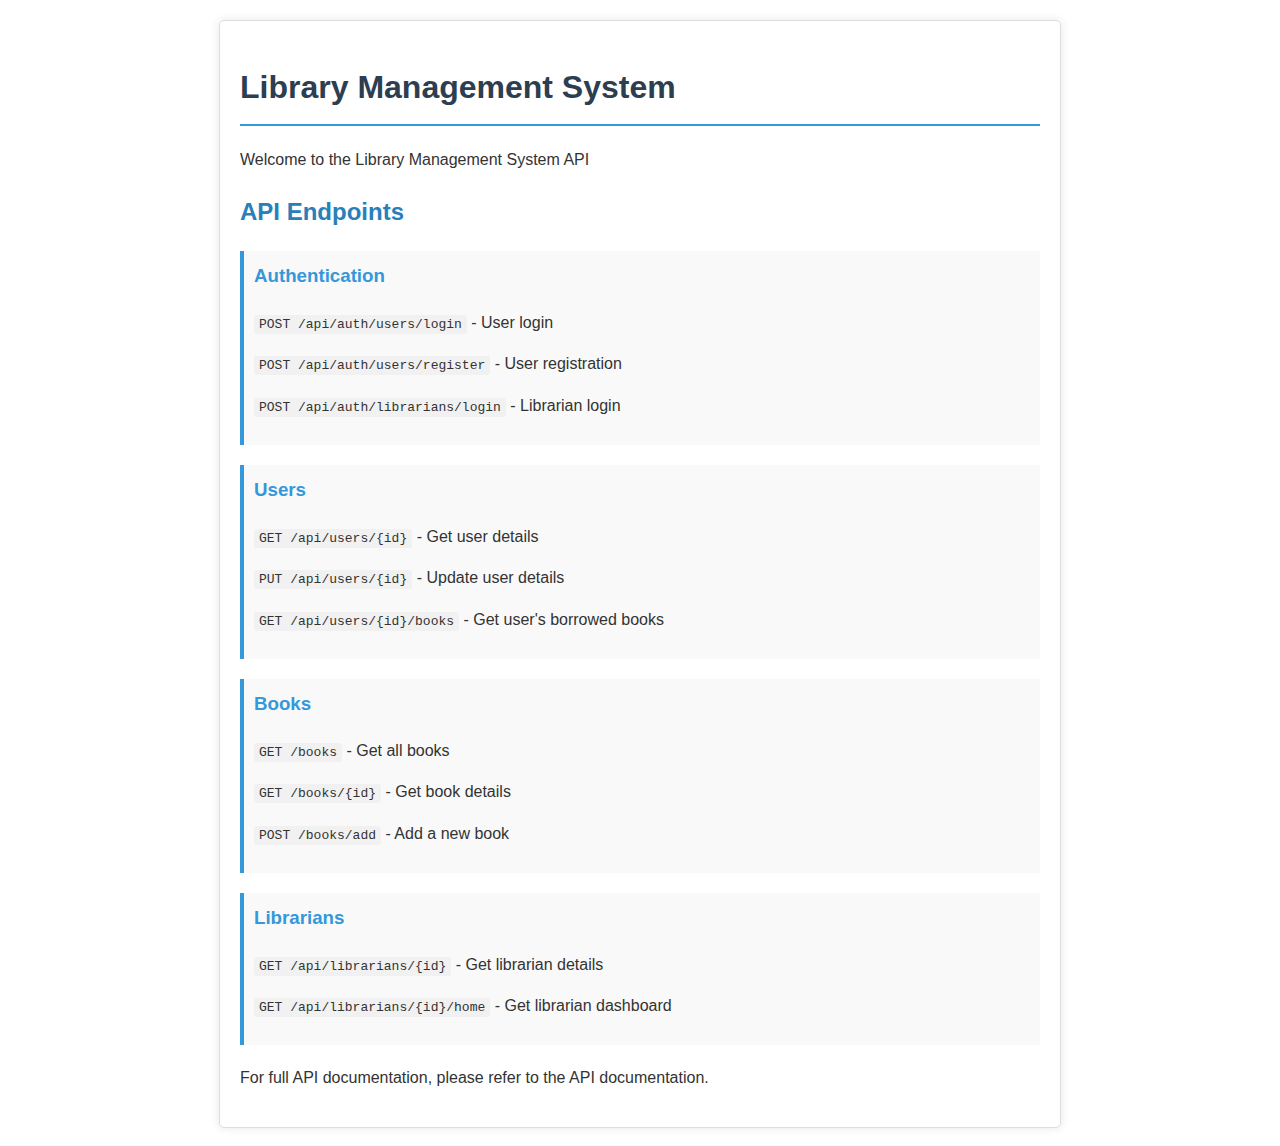
<file: target/classes/static/index.html>
<!DOCTYPE html>
<html lang="en">
<head>
    <meta charset="UTF-8">
    <meta name="viewport" content="width=device-width, initial-scale=1.0">
    <title>Library Management System</title>
    <style>
        body {
            font-family: Arial, sans-serif;
            line-height: 1.6;
            margin: 0;
            padding: 20px;
            color: #333;
        }
        .container {
            max-width: 800px;
            margin: 0 auto;
            padding: 20px;
            border: 1px solid #ddd;
            border-radius: 5px;
            box-shadow: 0 0 10px rgba(0,0,0,0.1);
        }
        h1 {
            color: #2c3e50;
            border-bottom: 2px solid #3498db;
            padding-bottom: 10px;
        }
        h2 {
            color: #2980b9;
        }
        .endpoint {
            margin-bottom: 20px;
            padding: 10px;
            background-color: #f9f9f9;
            border-left: 4px solid #3498db;
        }
        .endpoint h3 {
            margin-top: 0;
            color: #3498db;
        }
        code {
            background-color: #f1f1f1;
            padding: 2px 5px;
            border-radius: 3px;
            font-family: monospace;
        }
    </style>
</head>
<body>
    <div class="container">
        <h1>Library Management System</h1>
        <p>Welcome to the Library Management System API</p>
        
        <h2>API Endpoints</h2>
        
        <div class="endpoint">
            <h3>Authentication</h3>
            <p><code>POST /api/auth/users/login</code> - User login</p>
            <p><code>POST /api/auth/users/register</code> - User registration</p>
            <p><code>POST /api/auth/librarians/login</code> - Librarian login</p>
        </div>
        
        <div class="endpoint">
            <h3>Users</h3>
            <p><code>GET /api/users/{id}</code> - Get user details</p>
            <p><code>PUT /api/users/{id}</code> - Update user details</p>
            <p><code>GET /api/users/{id}/books</code> - Get user's borrowed books</p>
        </div>
        
        <div class="endpoint">
            <h3>Books</h3>
            <p><code>GET /books</code> - Get all books</p>
            <p><code>GET /books/{id}</code> - Get book details</p>
            <p><code>POST /books/add</code> - Add a new book</p>
        </div>
        
        <div class="endpoint">
            <h3>Librarians</h3>
            <p><code>GET /api/librarians/{id}</code> - Get librarian details</p>
            <p><code>GET /api/librarians/{id}/home</code> - Get librarian dashboard</p>
        </div>
        
        <p>For full API documentation, please refer to the API documentation.</p>
    </div>
</body>
</html>
</file>
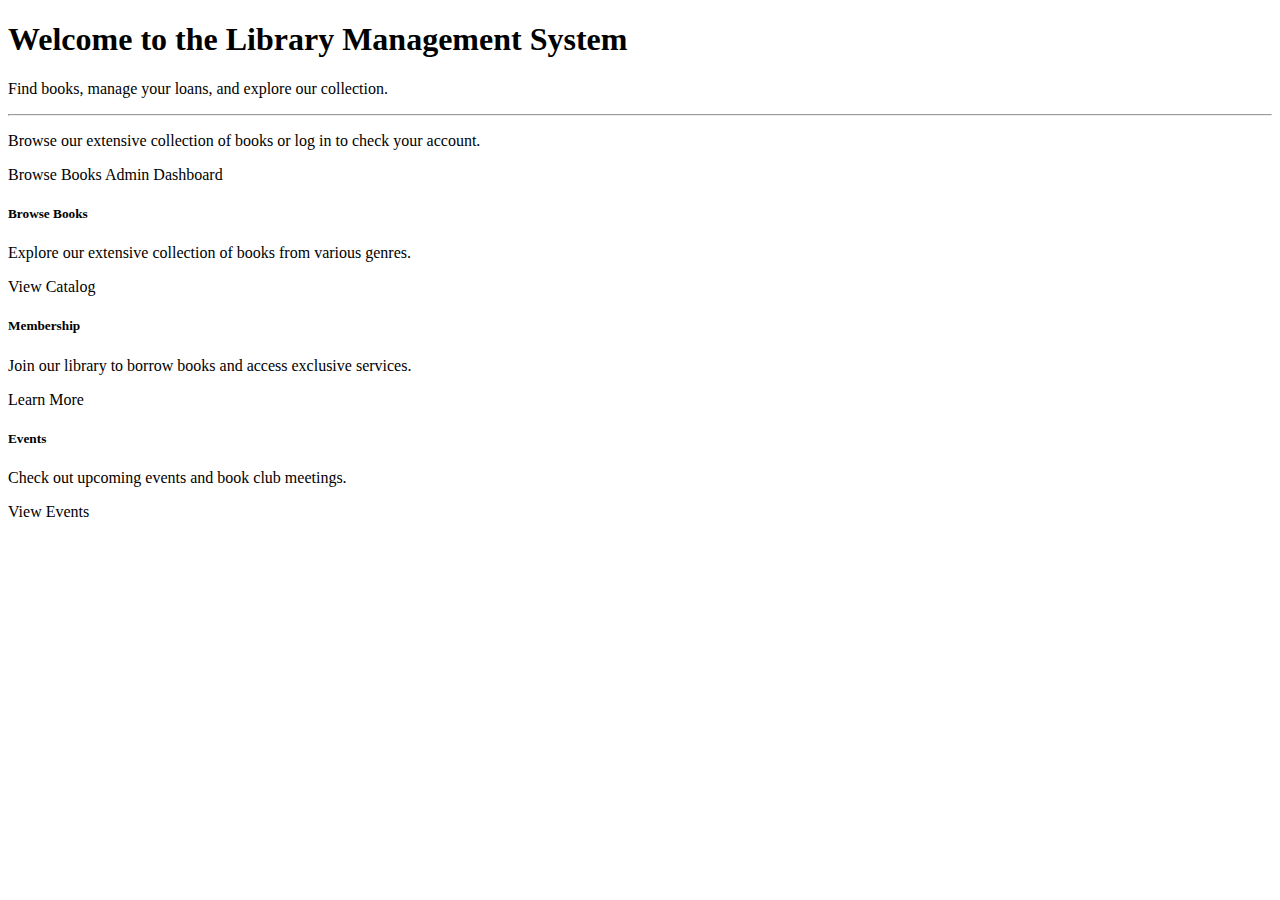
<file: target/classes/templates/index.html>
<!DOCTYPE html>
<html xmlns:th="http://www.thymeleaf.org">
<head th:replace="fragments/layout :: head('Home')"></head>
<body>
    <header th:replace="fragments/layout :: header"></header>
    
    <div class="container mt-4">
        <div th:replace="fragments/layout :: alert"></div>
        
        <div class="jumbotron bg-light p-5 rounded">
            <h1 class="display-4">Welcome to the Library Management System</h1>
            <p class="lead">Find books, manage your loans, and explore our collection.</p>
            <hr class="my-4">
            <p>Browse our extensive collection of books or log in to check your account.</p>
            <a class="btn btn-primary btn-lg" th:href="@{/books}" role="button">Browse Books</a>
            <a class="btn btn-secondary btn-lg" th:href="@{/admin/dashboard}" role="button">Admin Dashboard</a>
        </div>
        
        <div class="row mt-5">
            <div class="col-md-4">
                <div class="card">
                    <div class="card-body">
                        <h5 class="card-title">Browse Books</h5>
                        <p class="card-text">Explore our extensive collection of books from various genres.</p>
                        <a th:href="@{/books}" class="btn btn-outline-primary">View Catalog</a>
                    </div>
                </div>
            </div>
            <div class="col-md-4">
                <div class="card">
                    <div class="card-body">
                        <h5 class="card-title">Membership</h5>
                        <p class="card-text">Join our library to borrow books and access exclusive services.</p>
                        <a th:href="@{/membership}" class="btn btn-outline-primary">Learn More</a>
                    </div>
                </div>
            </div>
            <div class="col-md-4">
                <div class="card">
                    <div class="card-body">
                        <h5 class="card-title">Events</h5>
                        <p class="card-text">Check out upcoming events and book club meetings.</p>
                        <a th:href="@{/events}" class="btn btn-outline-primary">View Events</a>
                    </div>
                </div>
            </div>
        </div>
    </div>
    
    <footer th:replace="fragments/layout :: footer"></footer>
</body>
</html>
</file>
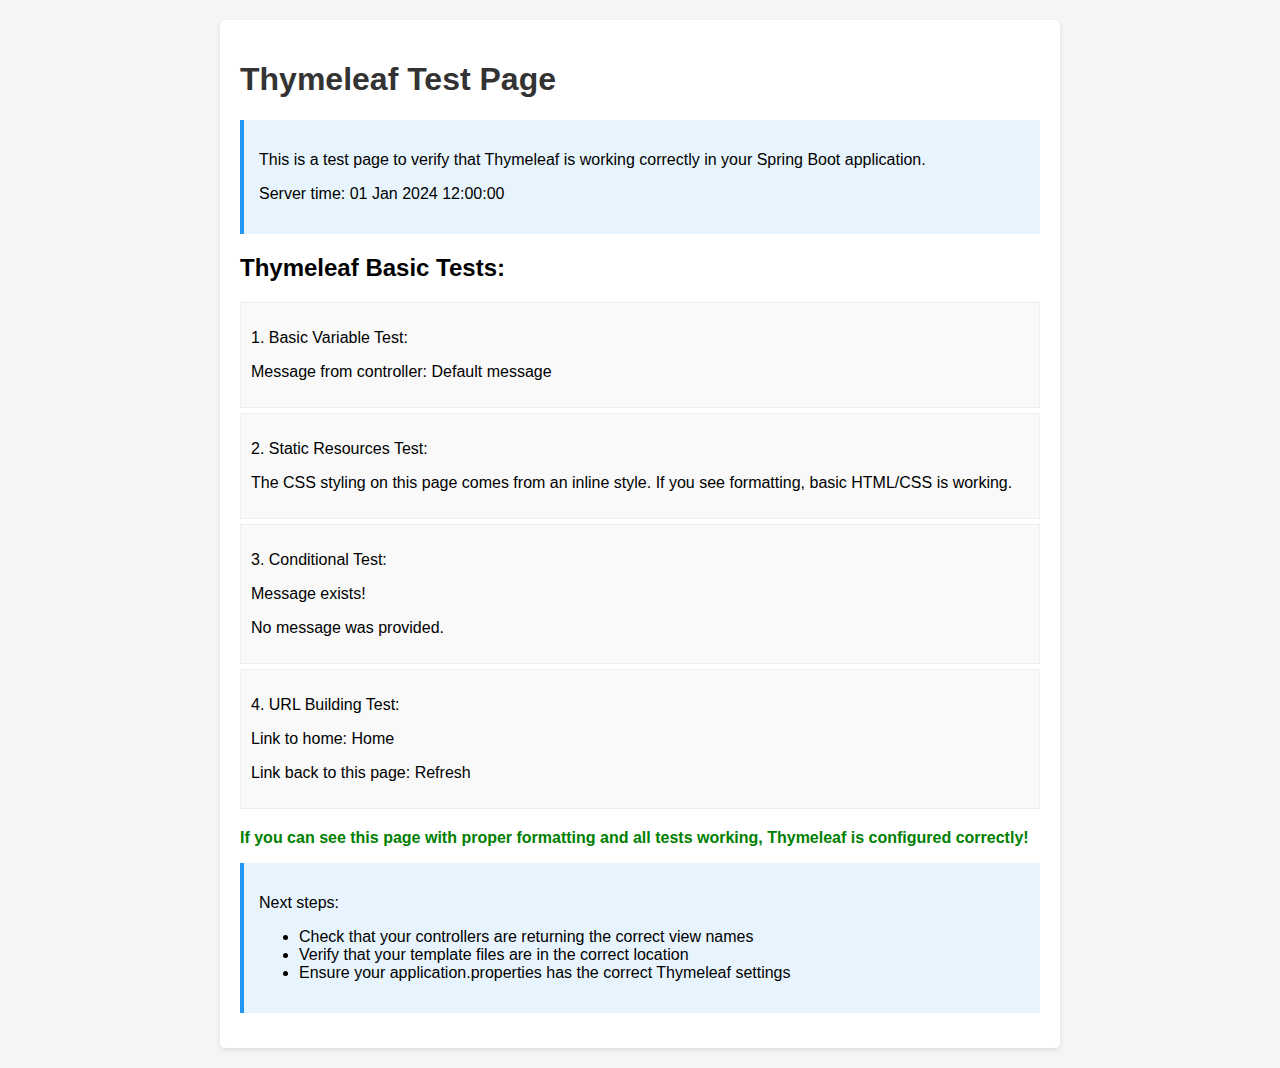
<file: target/classes/templates/test.html>
<!DOCTYPE html>
<html xmlns:th="http://www.thymeleaf.org">
<head>
    <meta charset="UTF-8">
    <meta name="viewport" content="width=device-width, initial-scale=1.0">
    <title>Thymeleaf Test Page</title>
    <style>
        body {
            font-family: Arial, sans-serif;
            margin: 0;
            padding: 20px;
            background-color: #f5f5f5;
        }
        .container {
            max-width: 800px;
            margin: 0 auto;
            background-color: #fff;
            padding: 20px;
            border-radius: 5px;
            box-shadow: 0 2px 5px rgba(0,0,0,0.1);
        }
        h1 {
            color: #333;
        }
        .success {
            color: green;
            font-weight: bold;
        }
        .info-box {
            background-color: #e8f4fd;
            border-left: 4px solid #2196F3;
            padding: 15px;
            margin: 15px 0;
        }
        .test-items {
            margin: 20px 0;
        }
        .test-item {
            padding: 10px;
            margin: 5px 0;
            background-color: #f9f9f9;
            border: 1px solid #eee;
        }
    </style>
</head>
<body>
    <div class="container">
        <h1>Thymeleaf Test Page</h1>
        
        <div class="info-box">
            <p>This is a test page to verify that Thymeleaf is working correctly in your Spring Boot application.</p>
            <p th:text="'Server time: ' + ${#dates.format(#dates.createNow(), 'dd MMM yyyy HH:mm:ss')}">Server time: 01 Jan 2024 12:00:00</p>
        </div>
        
        <div class="test-items">
            <h2>Thymeleaf Basic Tests:</h2>
            
            <div class="test-item">
                <p>1. Basic Variable Test:</p>
                <p>Message from controller: <span th:text="${message ?: 'No message provided'}">Default message</span></p>
            </div>
            
            <div class="test-item">
                <p>2. Static Resources Test:</p>
                <p>The CSS styling on this page comes from an inline style. If you see formatting, basic HTML/CSS is working.</p>
            </div>
            
            <div class="test-item">
                <p>3. Conditional Test:</p>
                <p th:if="${message != null}">Message exists!</p>
                <p th:unless="${message != null}">No message was provided.</p>
            </div>
            
            <div class="test-item">
                <p>4. URL Building Test:</p>
                <p>Link to home: <a th:href="@{/}">Home</a></p>
                <p>Link back to this page: <a th:href="@{/test}">Refresh</a></p>
            </div>
        </div>
        
        <p class="success">If you can see this page with proper formatting and all tests working, Thymeleaf is configured correctly!</p>
        
        <div class="info-box">
            <p>Next steps:</p>
            <ul>
                <li>Check that your controllers are returning the correct view names</li>
                <li>Verify that your template files are in the correct location</li>
                <li>Ensure your application.properties has the correct Thymeleaf settings</li>
            </ul>
        </div>
    </div>
</body>
</html>
</file>
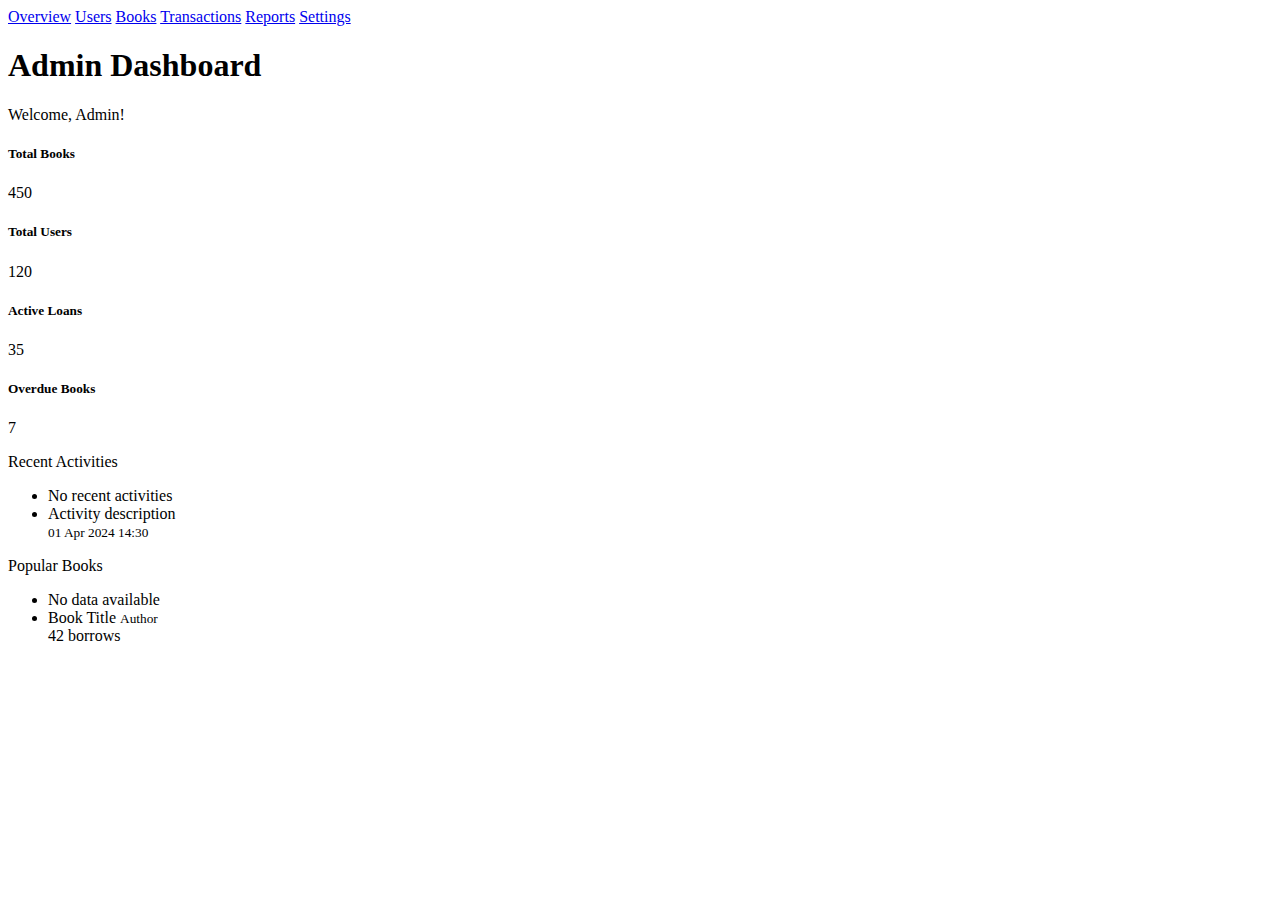
<file: target/classes/templates/admin/dashboard.html>
<!DOCTYPE html>
<html xmlns:th="http://www.thymeleaf.org">
<head th:replace="fragments/layout :: head('Admin Dashboard')"></head>
<body>
    <header th:replace="fragments/layout :: header"></header>
    
    <div class="container-fluid mt-4">
        <div th:replace="fragments/layout :: alert"></div>
        
        <div class="row">
            <div class="col-md-2">
                <div class="list-group">
                    <a href="#" class="list-group-item list-group-item-action active" id="overview-tab">Overview</a>
                    <a href="#" class="list-group-item list-group-item-action" id="users-tab">Users</a>
                    <a href="#" class="list-group-item list-group-item-action" id="books-tab">Books</a>
                    <a href="#" class="list-group-item list-group-item-action" id="transactions-tab">Transactions</a>
                    <a href="#" class="list-group-item list-group-item-action" id="reports-tab">Reports</a>
                    <a href="#" class="list-group-item list-group-item-action" id="settings-tab">Settings</a>
                </div>
            </div>
            
            <div class="col-md-10">
                <!-- Overview Tab -->
                <div id="overview-content">
                    <h1>Admin Dashboard</h1>
                    <p class="lead">Welcome, <span th:text="${user != null ? user.fullName : 'Admin'}">Admin</span>!</p>
                    
                    <div class="row mt-4">
                        <div class="col-md-3">
                            <div class="card text-white bg-primary mb-3">
                                <div class="card-body">
                                    <h5 class="card-title">Total Books</h5>
                                    <p class="card-text display-4" th:text="${stats != null ? stats.totalBooks : '0'}">450</p>
                                </div>
                            </div>
                        </div>
                        <div class="col-md-3">
                            <div class="card text-white bg-success mb-3">
                                <div class="card-body">
                                    <h5 class="card-title">Total Users</h5>
                                    <p class="card-text display-4" th:text="${stats != null ? stats.totalUsers : '0'}">120</p>
                                </div>
                            </div>
                        </div>
                        <div class="col-md-3">
                            <div class="card text-white bg-info mb-3">
                                <div class="card-body">
                                    <h5 class="card-title">Active Loans</h5>
                                    <p class="card-text display-4" th:text="${stats != null ? stats.activeLoans : '0'}">35</p>
                                </div>
                            </div>
                        </div>
                        <div class="col-md-3">
                            <div class="card text-white bg-danger mb-3">
                                <div class="card-body">
                                    <h5 class="card-title">Overdue Books</h5>
                                    <p class="card-text display-4" th:text="${stats != null ? stats.overdueBooks : '0'}">7</p>
                                </div>
                            </div>
                        </div>
                    </div>
                    
                    <div class="row mt-4">
                        <div class="col-md-6">
                            <div class="card">
                                <div class="card-header">
                                    Recent Activities
                                </div>
                                <div class="card-body">
                                    <ul class="list-group list-group-flush">
                                        <li class="list-group-item" th:if="${recentActivities == null || recentActivities.empty}">
                                            No recent activities
                                        </li>
                                        <li class="list-group-item" th:each="activity : ${recentActivities ?: {}}">
                                            <div th:text="${activity.description}">Activity description</div>
                                            <small class="text-muted" th:text="${#temporals.format(activity.timestamp, 'dd MMM yyyy HH:mm')}">01 Apr 2024 14:30</small>
                                        </li>
                                    </ul>
                                </div>
                            </div>
                        </div>
                        <div class="col-md-6">
                            <div class="card">
                                <div class="card-header">
                                    Popular Books
                                </div>
                                <div class="card-body">
                                    <ul class="list-group list-group-flush">
                                        <li class="list-group-item" th:if="${popularBooks == null || popularBooks.empty}">
                                            No data available
                                        </li>
                                        <li class="list-group-item" th:each="book : ${popularBooks ?: {}}">
                                            <div class="d-flex justify-content-between align-items-center">
                                                <div>
                                                    <span th:text="${book.title}">Book Title</span>
                                                    <small class="text-muted d-block" th:text="${book.author}">Author</small>
                                                </div>
                                                <span class="badge bg-primary rounded-pill" th:text="${book.borrowCount} + ' borrows'">42 borrows</span>
                                            </div>
                                        </li>
                                    </ul>
                                </div>
                            </div>
                        </div>
                    </div>
                </div>
                
                <!-- Users Tab (hidden by default) -->
                <div id="users-content" style="display: none;">
                    <h2>User Management</h2>
                    <div class="card">
                        <div class="card-header d-flex justify-content-between align-items-center">
                            <span>All Users</span>
                            <a th:href="@{/admin/users/add}" class="btn btn-sm btn-primary">Add User</a>
                        </div>
                        <div class="card-body">
                            <div class="table-responsive">
                                <table class="table table-striped table-hover">
                                    <thead>
                                        <tr>
                                            <th>ID</th>
                                            <th>Username</th>
                                            <th>Full Name</th>
                                            <th>Email</th>
                                            <th>Role</th>
                                            <th>Status</th>
                                            <th>Actions</th>
                                        </tr>
                                    </thead>
                                    <tbody>
                                        <tr th:if="${users == null || users.empty}">
                                            <td colspan="7" class="text-center">No users found</td>
                                        </tr>
                                        <tr th:each="user : ${users ?: {}}">
                                            <td th:text="${user.id}">1</td>
                                            <td th:text="${user.username}">username</td>
                                            <td th:text="${user.fullName}">Full Name</td>
                                            <td th:text="${user.email}">email@example.com</td>
                                            <td th:text="${user.role}">MEMBER</td>
                                            <td>
                                                <span class="badge bg-success" th:if="${user.active}">Active</span>
                                                <span class="badge bg-danger" th:unless="${user.active}">Inactive</span>
                                            </td>
                                            <td>
                                                <div class="btn-group btn-group-sm">
                                                    <a th:href="@{/admin/users/{id}/edit(id=${user.id})}" class="btn btn-outline-primary">Edit</a>
                                                    <a th:href="@{/admin/users/{id}/transactions(id=${user.id})}" class="btn btn-outline-info">Transactions</a>
                                                    <button th:if="${user.active}" class="btn btn-outline-danger" 
                                                            onclick="if(confirm('Are you sure you want to disable this user?')) 
                                                                        { document.getElementById('disable-form-' + [[${user.id}]]).submit(); }">
                                                        Disable
                                                    </button>
                                                    <button th:unless="${user.active}" class="btn btn-outline-success" 
                                                            onclick="if(confirm('Are you sure you want to enable this user?')) 
                                                            { document.getElementById('enable-form-' + [[${user.id}]]).submit(); }">
                                                        Enable
                                                    </button>
                                                    <form th:id="'disable-form-' + ${user.id}" th:action="@{/admin/users/{id}/disable(id=${user.id})}" method="post" style="display: none;"></form>
                                                    <form th:id="'enable-form-' + ${user.id}" th:action="@{/admin/users/{id}/enable(id=${user.id})}" method="post" style="display: none;"></form>
                                                </div>
                                            </td>
                                        </tr>
                                    </tbody>
                                </table>
                            </div>
                        </div>
                    </div>
                </div>
                
                <!-- Books Tab (hidden by default) -->
                <div id="books-content" style="display: none;">
                    <h2>Book Management</h2>
                    <div class="card">
                        <div class="card-header d-flex justify-content-between align-items-center">
                            <span>All Books</span>
                            <a th:href="@{/admin/books/add}" class="btn btn-sm btn-primary">Add Book</a>
                        </div>
                        <div class="card-body">
                            <!-- Book management content -->
                        </div>
                    </div>
                </div>
                
                <!-- Other tabs hidden by default -->
                <div id="transactions-content" style="display: none;">
                    <h2>Transaction Management</h2>
                    <!-- Transactions content -->
                </div>
                
                <div id="reports-content" style="display: none;">
                    <h2>Reports</h2>
                    <!-- Reports content -->
                </div>
                
                <div id="settings-content" style="display: none;">
                    <h2>System Settings</h2>
                    <!-- Settings content -->
                </div>
            </div>
        </div>
    </div>
    
    <footer th:replace="fragments/layout :: footer"></footer>
    
    <script>
        document.addEventListener('DOMContentLoaded', function() {
            // Tab switching logic for admin dashboard
            const tabs = ['overview', 'users', 'books', 'transactions', 'reports', 'settings'];
            tabs.forEach(tab => {
                const tabElement = document.getElementById(tab + '-tab');
                if (tabElement) {
                    tabElement.addEventListener('click', function(e) {
                        e.preventDefault();
                        // Hide all content
                        tabs.forEach(t => {
                            const content = document.getElementById(t + '-content');
                            if (content) content.style.display = 'none';
                            const tabEl = document.getElementById(t + '-tab');
                            if (tabEl) tabEl.classList.remove('active');
                        });
                        // Show selected content
                        const content = document.getElementById(tab + '-content');
                        if (content) content.style.display = 'block';
                        this.classList.add('active');
                    });
                }
            });
        });
    </script>
</body>
</html>
</file>
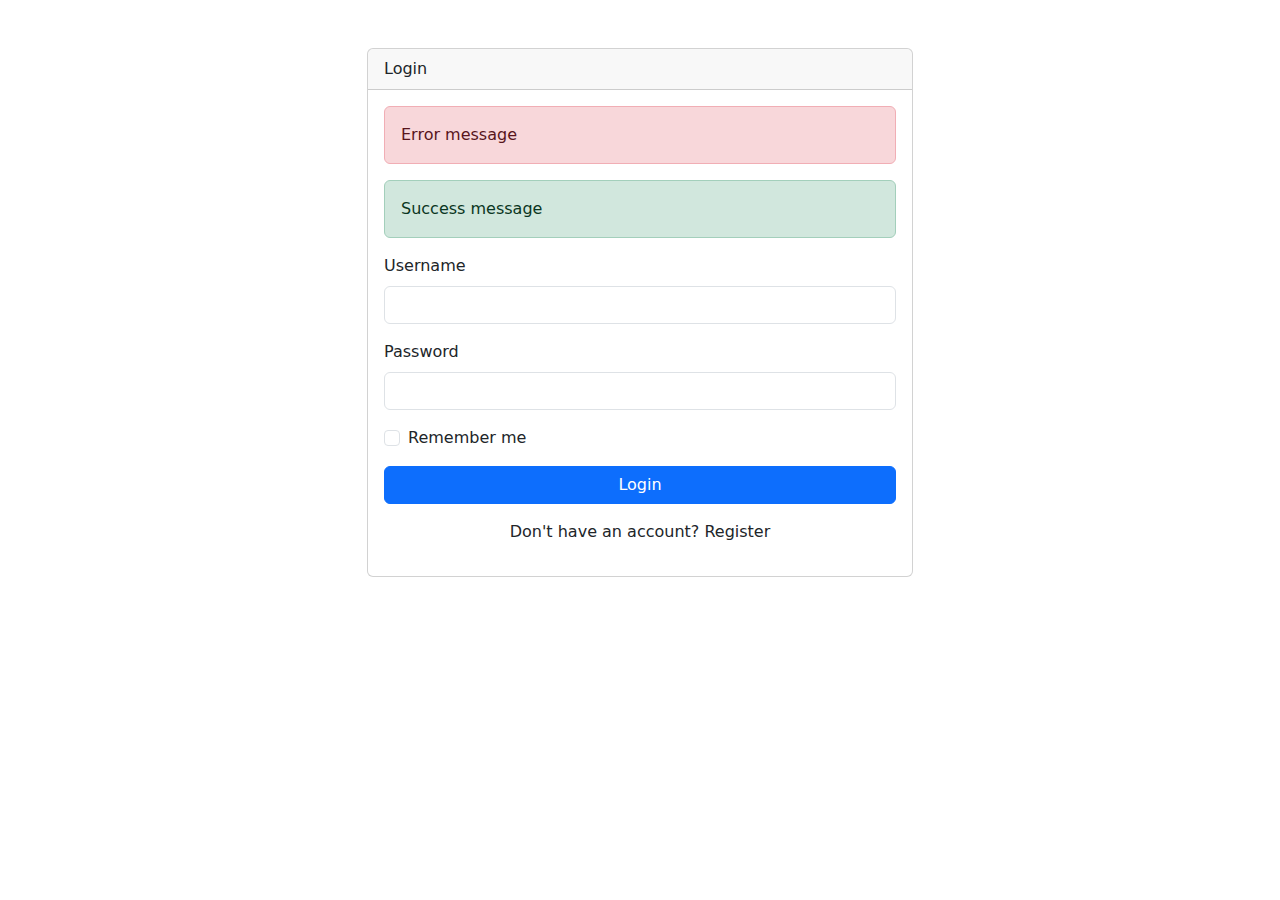
<file: target/classes/templates/auth/login.html>
<!DOCTYPE html>
<html xmlns:th="http://www.thymeleaf.org">
<head>
    <meta charset="UTF-8">
    <meta name="viewport" content="width=device-width, initial-scale=1.0">
    <title>Login - Library Management System</title>
    <!-- Bootstrap CSS -->
    <link href="https://cdn.jsdelivr.net/npm/bootstrap@5.3.0/dist/css/bootstrap.min.css" rel="stylesheet">
</head>
<body>
    <div class="container mt-5">
        <div class="row justify-content-center">
            <div class="col-md-6">
                <div class="card">
                    <div class="card-header">Login</div>
                    <div class="card-body">
                        <div th:if="${error}" class="alert alert-danger">
                            <span th:text="${error}">Error message</span>
                        </div>
                        <div th:if="${success}" class="alert alert-success">
                            <span th:text="${success}">Success message</span>
                        </div>
                        <form th:action="@{/auth/login}" method="post">
                            <div class="mb-3">
                                <label for="username" class="form-label">Username</label>
                                <input type="text" class="form-control" id="username" name="username" required>
                            </div>
                            <div class="mb-3">
                                <label for="password" class="form-label">Password</label>
                                <input type="password" class="form-control" id="password" name="password" required>
                            </div>
                            <div class="mb-3 form-check">
                                <input type="checkbox" class="form-check-input" id="remember-me" name="remember-me">
                                <label class="form-check-label" for="remember-me">Remember me</label>
                            </div>
                            <div class="d-grid">
                                <button type="submit" class="btn btn-primary">Login</button>
                            </div>
                        </form>
                        <div class="mt-3 text-center">
                            <p>Don't have an account? <a th:href="@{/auth/register}">Register</a></p>
                        </div>
                    </div>
                </div>
            </div>
        </div>
    </div>
    
    <!-- Bootstrap Bundle with Popper -->
    <script src="https://cdn.jsdelivr.net/npm/bootstrap@5.3.0/dist/js/bootstrap.bundle.min.js"></script>
</body>
</html>
</file>
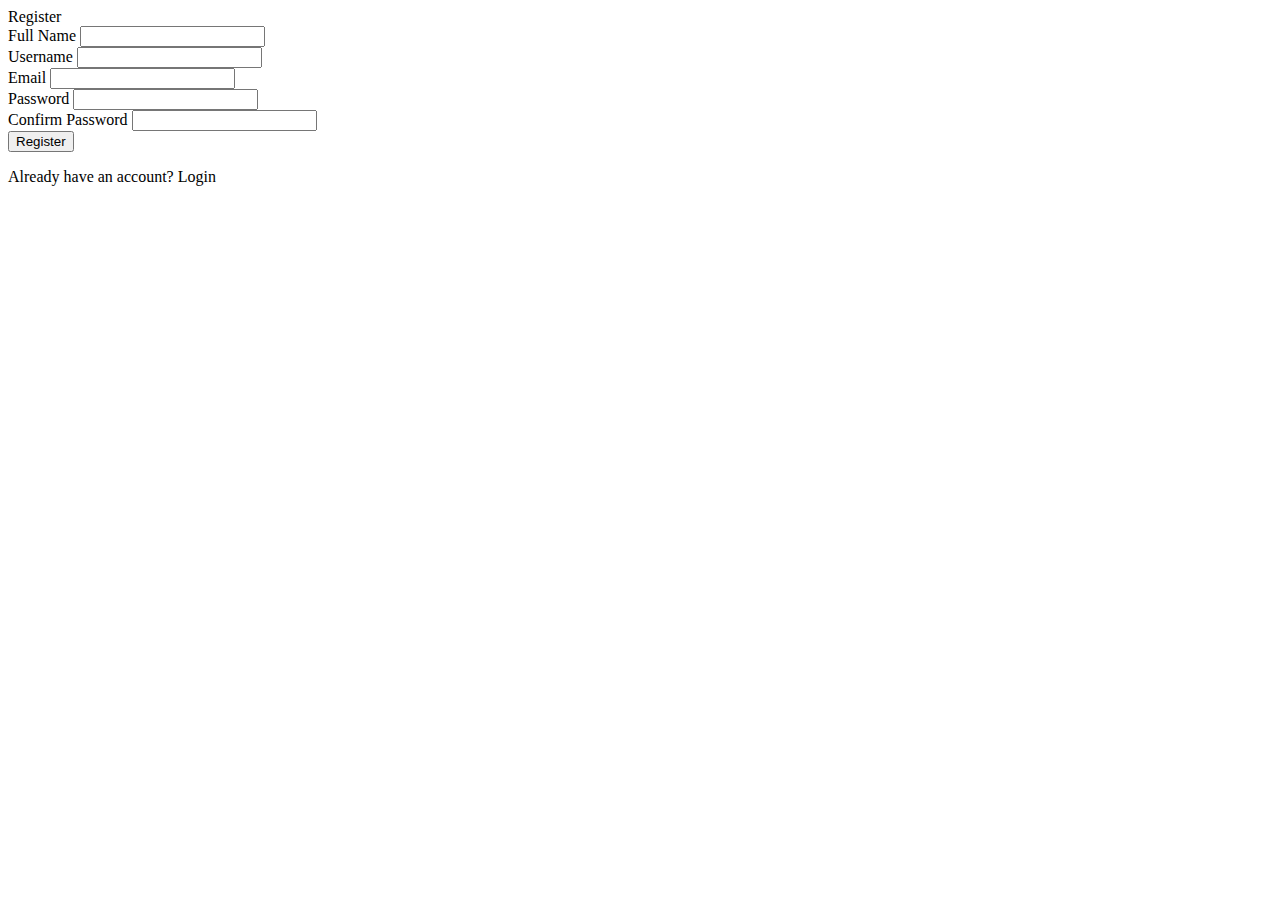
<file: target/classes/templates/auth/register.html>
<!DOCTYPE html>
<html xmlns:th="http://www.thymeleaf.org">
<head th:replace="fragments/layout :: head('Register')"></head>
<body>
    <header th:replace="fragments/layout :: header"></header>
    
    <div class="container mt-4">
        <div th:replace="fragments/layout :: alert"></div>
        
        <div class="row justify-content-center">
            <div class="col-md-6">
                <div class="card">
                    <div class="card-header">Register</div>
                    <div class="card-body">
                        <form th:action="@{/auth/register}" method="post">
                            <div class="mb-3">
                                <label for="fullName" class="form-label">Full Name</label>
                                <input type="text" class="form-control" id="fullName" name="fullName" required>
                            </div>
                            <div class="mb-3">
                                <label for="username" class="form-label">Username</label>
                                <input type="text" class="form-control" id="username" name="username" required>
                            </div>
                            <div class="mb-3">
                                <label for="email" class="form-label">Email</label>
                                <input type="email" class="form-control" id="email" name="email" required>
                            </div>
                            <div class="mb-3">
                                <label for="password" class="form-label">Password</label>
                                <input type="password" class="form-control" id="password" name="password" required>
                            </div>
                            <div class="mb-3">
                                <label for="confirmPassword" class="form-label">Confirm Password</label>
                                <input type="password" class="form-control" id="confirmPassword" name="confirmPassword" required>
                            </div>
                            <div class="d-grid">
                                <button type="submit" class="btn btn-primary">Register</button>
                            </div>
                        </form>
                        <div class="mt-3 text-center">
                            <p>Already have an account? <a th:href="@{/auth/login}">Login</a></p>
                        </div>
                    </div>
                </div>
            </div>
        </div>
    </div>
    
    <footer th:replace="fragments/layout :: footer"></footer>
</body>
</html>
</file>
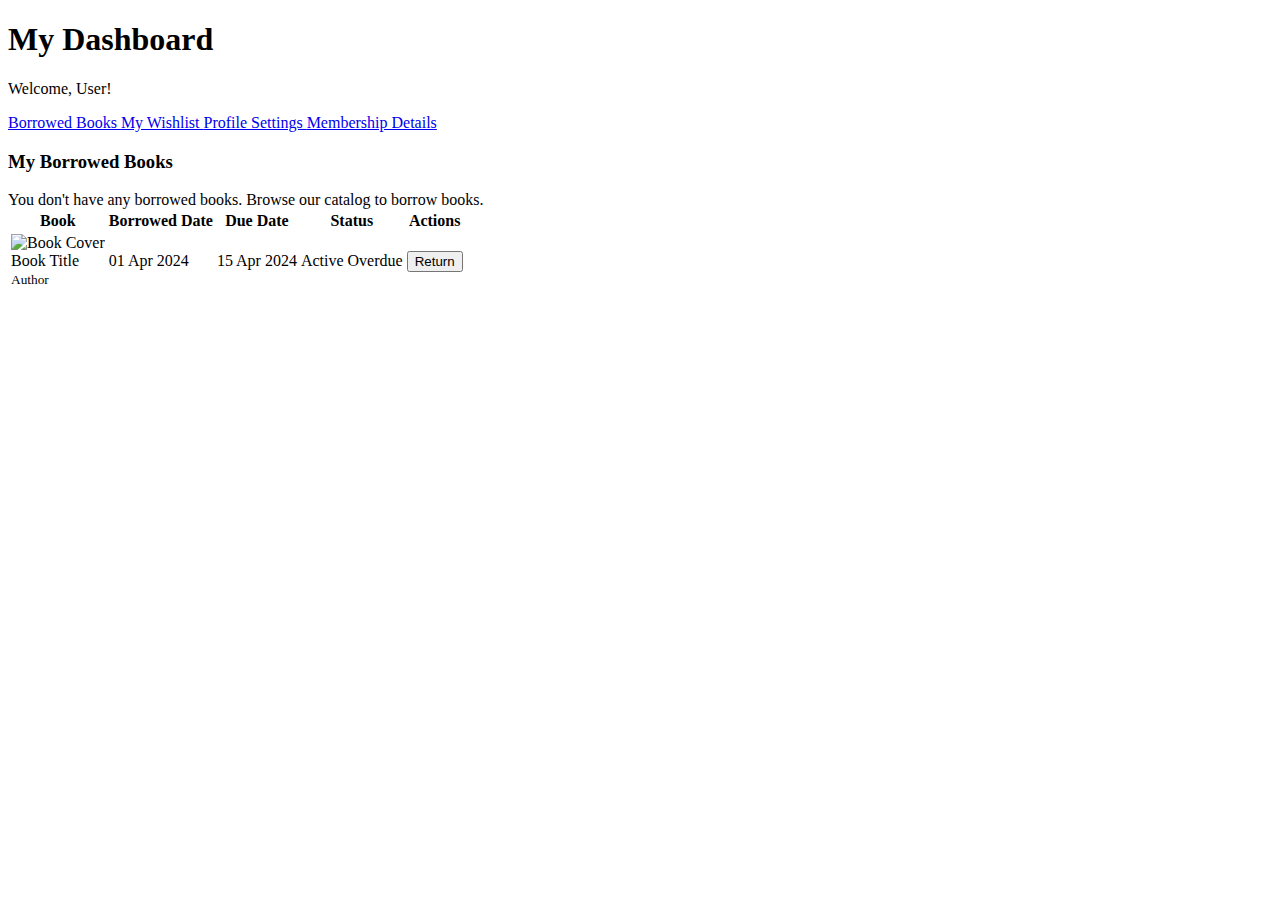
<file: target/classes/templates/users/dashboard.html>
<!DOCTYPE html>
<html xmlns:th="http://www.thymeleaf.org">
<head th:replace="fragments/layout :: head('My Dashboard')"></head>
<body>
    <header th:replace="fragments/layout :: header"></header>
    
    <div class="container mt-4">
        <div th:replace="fragments/layout :: alert"></div>
        
        <h1>My Dashboard</h1>
        <p class="lead">Welcome, <span th:text="${user.fullName}">User</span>!</p>
        
        <div class="row mt-4">
            <div class="col-md-3">
                <div class="list-group">
                    <a href="#" class="list-group-item list-group-item-action active" id="borrowed-books-tab">
                        Borrowed Books
                    </a>
                    <a href="#" class="list-group-item list-group-item-action" id="wishlist-tab">
                        My Wishlist
                    </a>
                    <a href="#" class="list-group-item list-group-item-action" id="profile-tab">
                        Profile Settings
                    </a>
                    <a href="#" class="list-group-item list-group-item-action" id="membership-tab">
                        Membership Details
                    </a>
                </div>
            </div>
            
            <div class="col-md-9">
                <!-- Borrowed Books Tab -->
                <div id="borrowed-books-content">
                    <div class="d-flex justify-content-between align-items-center mb-3">
                        <h3>My Borrowed Books</h3>
                    </div>
                    
                    <div th:if="${borrowedBooks.isEmpty()}" class="alert alert-info">
                        You don't have any borrowed books. <a th:href="@{/books}" class="alert-link">Browse our catalog</a> to borrow books.
                    </div>
                    
                    <div class="table-responsive">
                        <table class="table table-hover" th:unless="${borrowedBooks.isEmpty()}">
                            <thead>
                                <tr>
                                    <th>Book</th>
                                    <th>Borrowed Date</th>
                                    <th>Due Date</th>
                                    <th>Status</th>
                                    <th>Actions</th>
                                </tr>
                            </thead>
                            <tbody>
                                <tr th:each="transaction : ${borrowedBooks}">
                                    <td>
                                        <div class="d-flex align-items-center">
                                            <img th:src="${transaction.book.coverImageUrl != null ? transaction.book.coverImageUrl : '/images/no-cover.jpg'}" 
                                                class="img-thumbnail me-2" alt="Book Cover" style="width: 50px;">
                                            <div>
                                                <div th:text="${transaction.book.title}">Book Title</div>
                                                <small class="text-muted" th:text="${transaction.book.author}">Author</small>
                                            </div>
                                        </div>
                                    </td>
                                    <td th:text="${#temporals.format(transaction.borrowDate, 'dd MMM yyyy')}">01 Apr 2024</td>
                                    <td th:text="${#temporals.format(transaction.dueDate, 'dd MMM yyyy')}">15 Apr 2024</td>
                                    <td>
                                        <span class="badge bg-success" th:if="${transaction.status == 'ACTIVE'}">Active</span>
                                        <span class="badge bg-danger" th:if="${transaction.status == 'OVERDUE'}">Overdue</span>
                                    </td>
                                    <td>
                                        <form th:action="@{/transactions/return}" method="post" th:if="${transaction.status != 'RETURNED'}">
                                            <input type="hidden" name="transactionId" th:value="${transaction.id}">
                                            <button type="submit" class="btn btn-sm btn-primary">Return</button>
                                        </form>
                                    </td>
                                </tr>
                            </tbody>
                        </table>
                    </div>
                </div>
                
                <!-- Wishlist Tab (hidden by default) -->
                <div id="wishlist-content" style="display: none;">
                    <div class="d-flex justify-content-between align-items-center mb-3">
                        <h3>My Wishlist</h3>
                    </div>
                    
                    <div th:if="${wishlist.isEmpty()}" class="alert alert-info">
                        Your wishlist is empty. <a th:href="@{/books}" class="alert-link">Browse our catalog</a> to add books to your wishlist.
                    </div>
                    
                    <div class="row row-cols-1 row-cols-md-3 g-4" th:unless="${wishlist.isEmpty()}">
                        <div class="col" th:each="item : ${wishlist}">
                            <div class="card h-100">
                                <img th:src="${item.book.coverImageUrl != null ? item.book.coverImageUrl : '/images/no-cover.jpg'}" 
                                    class="card-img-top" alt="Book Cover" style="height: 200px; object-fit: contain;">
                                <div class="card-body">
                                    <h5 class="card-title" th:text="${item.book.title}">Book Title</h5>
                                    <h6 class="card-subtitle mb-2 text-muted" th:text="${item.book.author}">Author</h6>
                                </div>
                                <div class="card-footer d-flex justify-content-between">
                                    <a th:href="@{/books/{id}(id=${item.book.id})}" class="btn btn-sm btn-outline-primary">View</a>
                                    <form th:action="@{/wishlist/remove}" method="post">
                                        <input type="hidden" name="wishlistId" th:value="${item.id}">
                                        <button type="submit" class="btn btn-sm btn-outline-danger">Remove</button>
                                    </form>
                                </div>
                            </div>
                        </div>
                    </div>
                </div>
                
                <!-- Profile Tab (hidden by default) -->
                <div id="profile-content" style="display: none;">
                    <h3>Profile Settings</h3>
                    
                    <div class="card">
                        <div class="card-body">
                            <form th:action="@{/profile/update}" method="post">
                                <div class="mb-3">
                                    <label for="fullName" class="form-label">Full Name</label>
                                    <input type="text" class="form-control" id="fullName" name="fullName" th:value="${user.fullName}" required>
                                </div>
                                
                                <div class="mb-3">
                                    <label for="email" class="form-label">Email</label>
                                    <input type="email" class="form-control" id="email" name="email" th:value="${user.email}" required>
                                </div>
                                
                                <div class="mb-3">
                                    <label for="username" class="form-label">Username</label>
                                    <input type="text" class="form-control" id="username" th:value="${user.username}" disabled>
                                    <div class="form-text">Username cannot be changed.</div>
                                </div>
                                
                                <h5 class="mt-4">Change Password</h5>
                                <div class="mb-3">
                                    <label for="currentPassword" class="form-label">Current Password</label>
                                    <input type="password" class="form-control" id="currentPassword" name="currentPassword">
                                </div>
                                
                                <div class="mb-3">
                                    <label for="newPassword" class="form-label">New Password</label>
                                    <input type="password" class="form-control" id="newPassword" name="newPassword">
                                </div>
                                
                                <div class="mb-3">
                                    <label for="confirmPassword" class="form-label">Confirm New Password</label>
                                    <input type="password" class="form-control" id="confirmPassword" name="confirmPassword">
                                </div>
                                
                                <button type="submit" class="btn btn-primary">Save Changes</button>
                            </form>
                        </div>
                    </div>
                </div>
                
                <!-- Membership Tab (hidden by default) -->
                <div id="membership-content" style="display: none;">
                    <h3>Membership Details</h3>
                    
                    <div class="card">
                        <div class="card-body">
                            <div class="row">
                                <div class="col-md-6">
                                    <h5>Current Membership</h5>
                                    <ul class="list-group">
                                        <li class="list-group-item d-flex justify-content-between align-items-center">
                                            Status
                                            <span class="badge bg-success" th:if="${membership != null && membership.active}">Active</span>
                                            <span class="badge bg-danger" th:unless="${membership != null && membership.active}">Inactive</span>
                                        </li>
                                        <li class="list-group-item d-flex justify-content-between align-items-center" th:if="${membership != null}">
                                            Type
                                            <span th:text="${membership.type}">Standard</span>
                                        </li>
                                        <li class="list-group-item d-flex justify-content-between align-items-center" th:if="${membership != null}">
                                            Start Date
                                            <span th:text="${#temporals.format(membership.startDate, 'dd MMM yyyy')}">01 Jan 2024</span>
                                        </li>
                                        <li class="list-group-item d-flex justify-content-between align-items-center" th:if="${membership != null}">
                                            Expiry Date
                                            <span th:text="${#temporals.format(membership.expiryDate, 'dd MMM yyyy')}">31 Dec 2024</span>
                                        </li>
                                    </ul>
                                </div>
                                <div class="col-md-6">
                                    <h5>Membership Benefits</h5>
                                    <ul class="list-group">
                                        <li class="list-group-item">Borrow up to 5 books at a time</li>
                                        <li class="list-group-item">Reserve books online</li>
                                        <li class="list-group-item">Access to digital resources</li>
                                        <li class="list-group-item">Participate in book club events</li>
                                    </ul>
                                </div>
                            </div>
                            
                            <div class="mt-4" th:if="${membership == null || !membership.active}">
</file>
